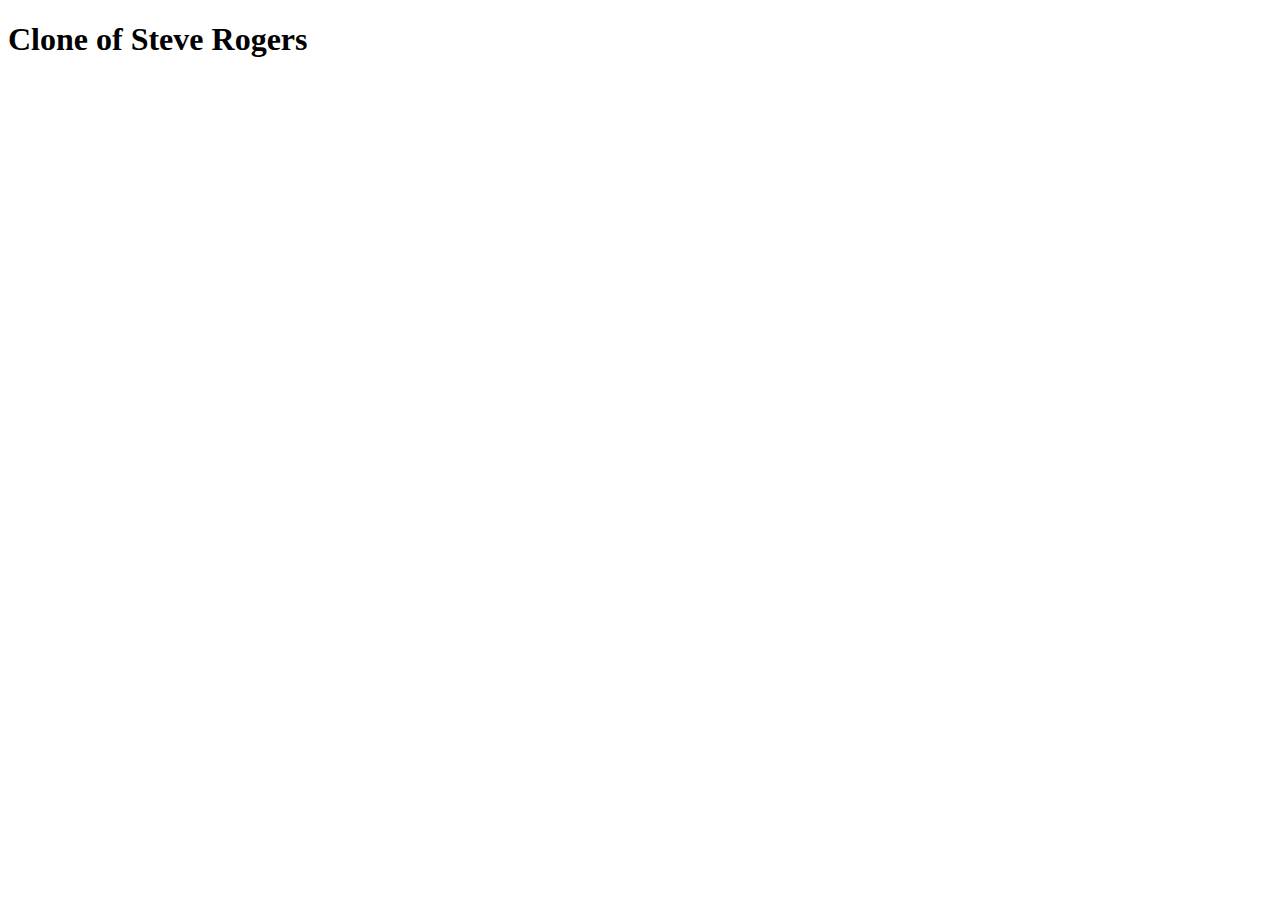
<file: t02/index.html>
<!DOCTYPE html>
<html lang="en">

    <head>
        <meta charset="UTF-8">
            <title>Clone of Steve Rogers</title>
            <meta name="description"content="t02. Clone of Steve Rogers">
    </head>

    <body>
        <h1>Clone of Steve Rogers</h1>
    <script src="js/script.js"> </script>
        <script src = "js/test.js"> </script> <!--uncomment this line when testing-->
        </body>
        
        </html>
</file>
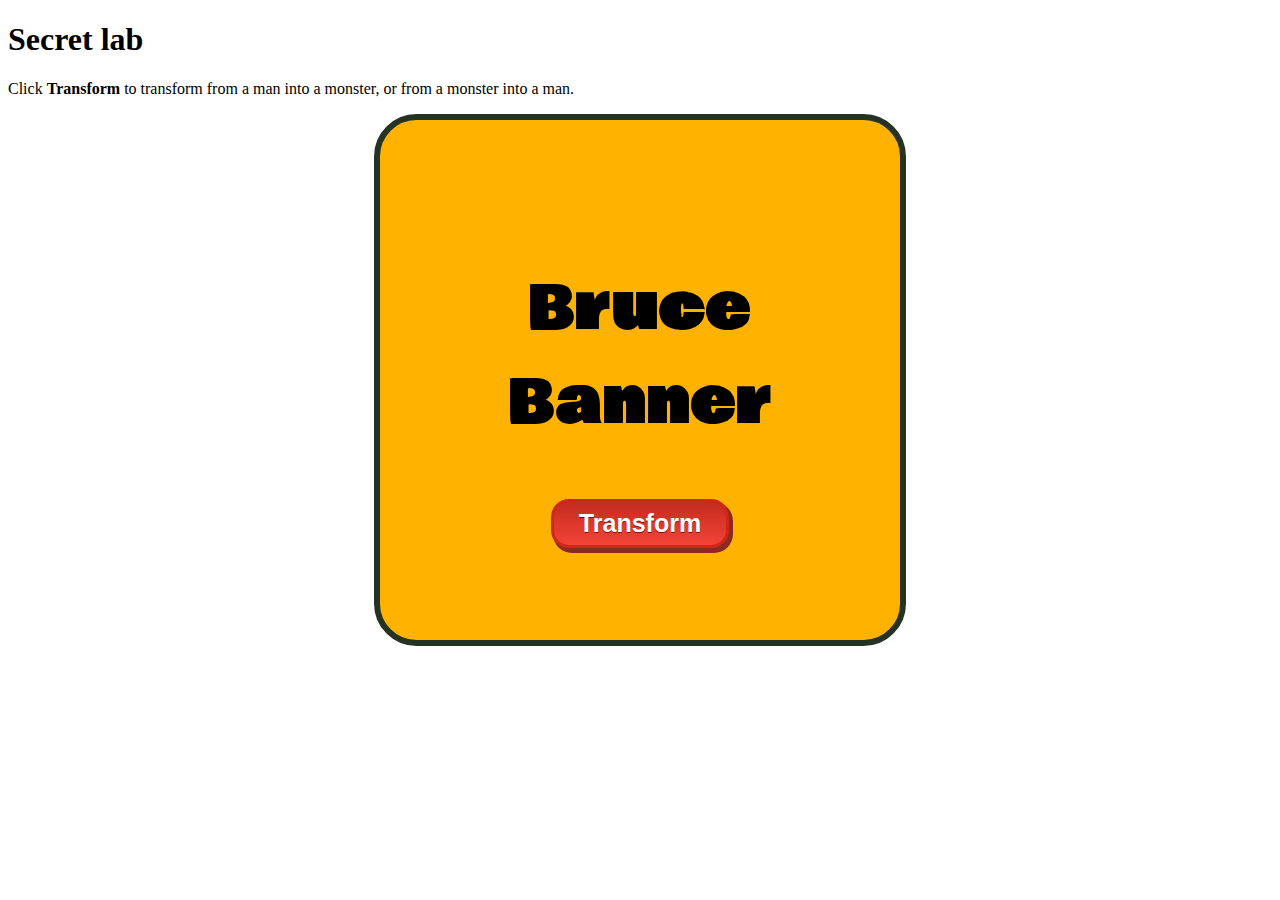
<file: t06/index.html>
<!DOCTYPE html>
<html lang=en>

<head>
    <title>Secret lab</title>
    <meta charset="utf-8">
    <meta name="description" content="t06. Secret lab">
    <link rel="stylesheet" href="./css/style.css">
    <link href="https://fonts.googleapis.com/css2?family=Bowlby+One&display=swap" rel="stylesheet">
</head>

<body>
    <h1>Secret lab</h1>
    <p>
        Click <strong>Transform</strong> to transform from a man into a monster,
        or from a monster into a man.
    </p>
    <div id="lab">
        <h2 id="hero">Bruce Banner</h2>
        <input id="btn" type="button" onclick="transformation()" value="Transform">
    </div>

    <script src="js/script.js"></script>
</body>

</html>
</file>
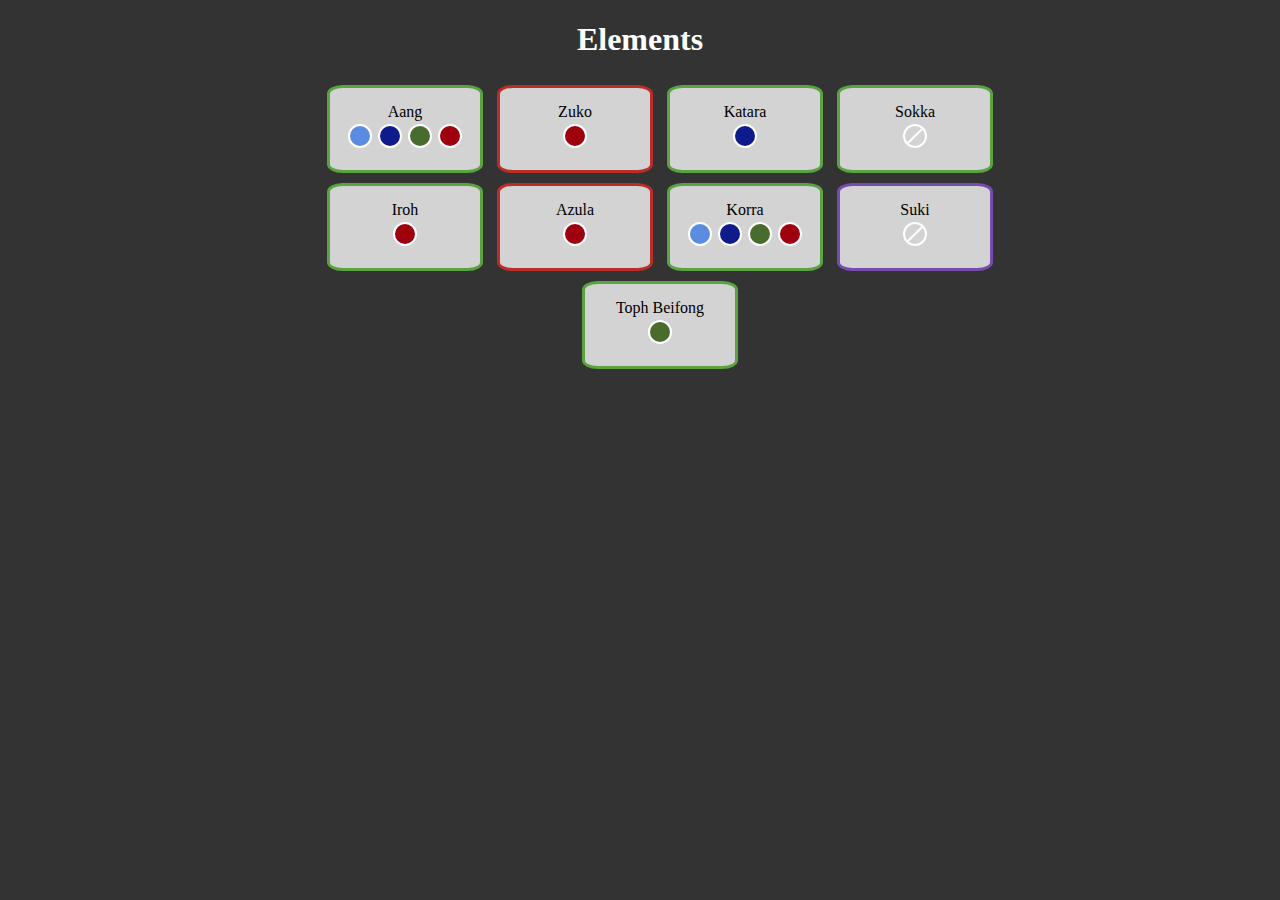
<file: t07/index.html>
<!DOCTYPE html>
<html lang="en">

    <head>
        <head>
            <meta charset="UTF-8">
                <title>Elements</title>
                <meta name="description"content="t07.Elements<">
                    <link rel="stylesheet" href="css/style.css">
                        <link href="https://fonts.googleapis.com/css2?family=Bowlby+One&display=swap"
                        rel="stylesheet">
        </head>

        <body>
            <h1>Elements</h1>
            <ul id="characters">
                <li class="good" data-element="air water earth fire">Aang</li>
                <li class="evil" data-element="fire">Zuko</li>
                <li class="good" data-element="water">Katara</li>
                <li class="good">Sokka</li>
                <li class="good" data-element="fire">Iroh</li>
                <li class="evil" data-element="fire">Azula</li>
                <li class="good" data-element="air water earth fire">Korra</li>
                <li>Suki</li>
                <li class="good" data-element="earth">Toph Beifong</li>
            </ul>
            <script src="js/script.js">
                </script>
        </body>
        
        </html>
</file>
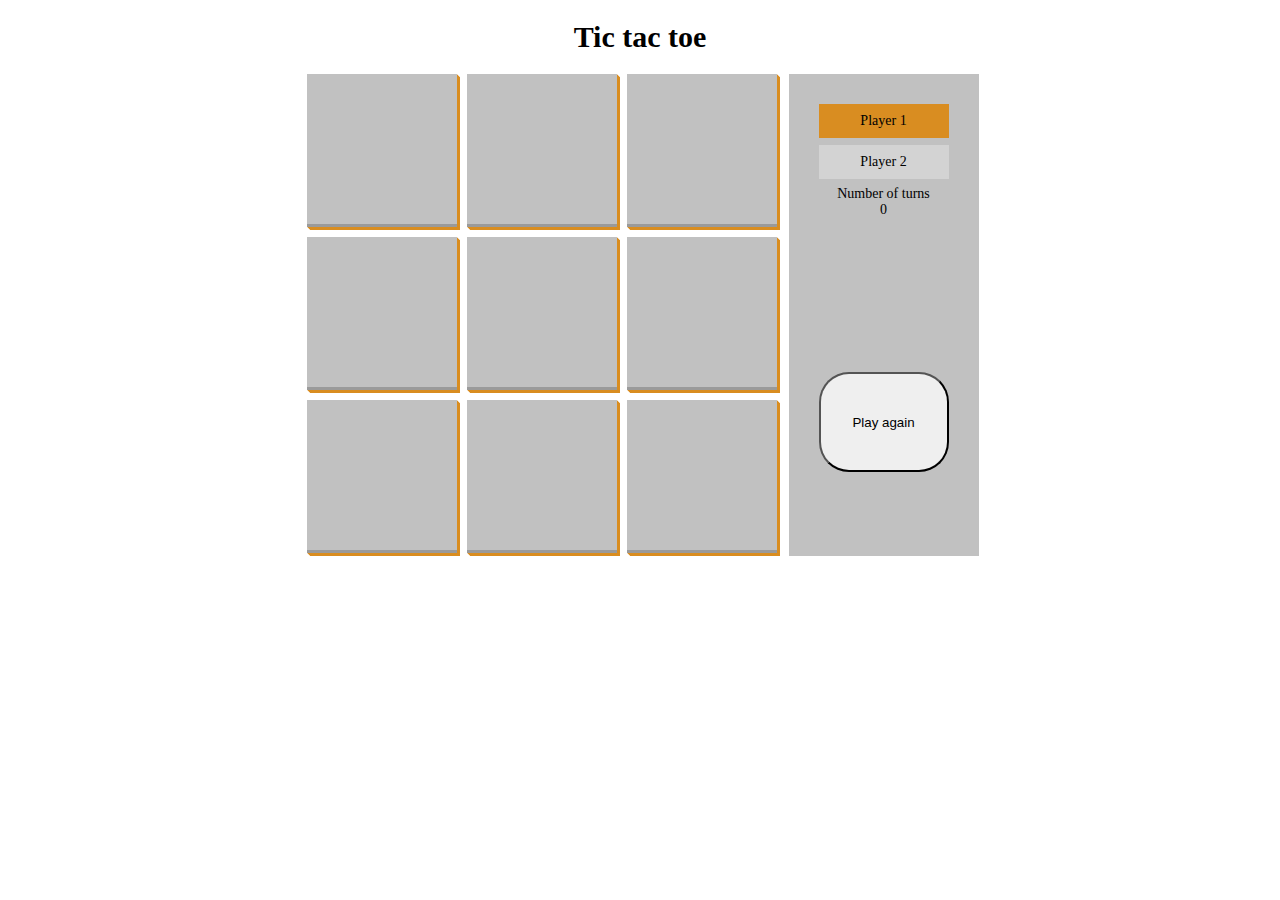
<file: t09/index.html>
<!DOCTYPE html>
<html lang="en">

<head>
    <meta charset="UTF-8">
    <meta name="viewport" content="width=device-width, initial-scale=1.0">
    <title>Tic tac toe</title>
    <link rel="stylesheet" href="css/style.css">
</head>

<body>
    <h1>Tic tac toe</h1>
    <div id="container">
        <div id="area">
            <div class="box"></div>
            <div class="box"></div>
            <div class="box"></div>
            <div class="box"></div>
            <div class="box"></div>
            <div class="box"></div>
            <div class="box"></div>
            <div class="box"></div>
            <div class="box"></div>
        </div>

        <bu class="sidebar">

            <div class="sidebar__info">

                <div id="player1" class="sidebar__player turn">Player 1</div>
                <div id="player2" class="sidebar__player">Player 2</div>
                <p>Number of turns</p>
                <div id="turns-count"></div>
            </div>

            <div class="result"></div>
            <input type="button" id="searchButton" value="Play again" onclick="javascript:Search()" />  <!-- button підключення за допомогою скрипта -->

        </aside>
    </div>
    <script src="js/script.js"></script>
</body>

</html>
</file>
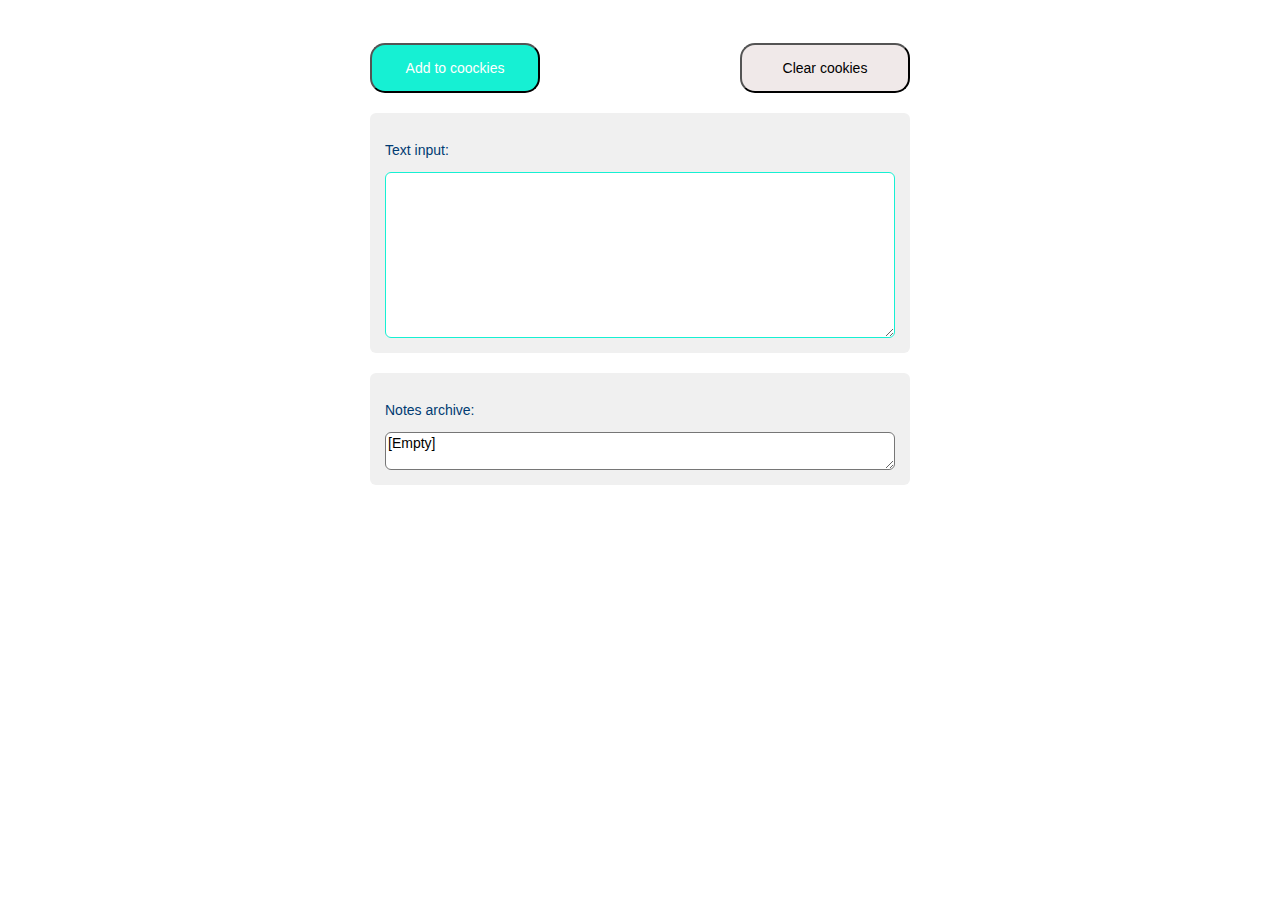
<file: t11/index.html>
<!DOCTYPE html>
<html lang="en">

<head>
    <meta charset="UTF-8">
    <meta name="viewport" content="width=device-width, initial-scale=1.0">
    <title>Notes with cookies</title>
    <link rel="stylesheet" href="css/style.css">
</head>

<body>
    <div class="container">

        <div class="buttons">
            <input type="button" class="add" value="Add to coockies">
            <input type="button" class="clear" value="Clear cookies">
        </div>
        <!-- / -->

        <div class="firstWorkspace">
            <p>Text input:</p>
            <textarea cols="60" name="text" id="box" rows="10"></textarea>
        </div>

        <div class="secondWorkspace">
            <p>Notes archive:</p>
            <textarea id="secondBox" placeholder="[Empty]"></textarea>
        </div>
    </div>
    <script src="js/script.js"></script>

</body>

</html>
</file>
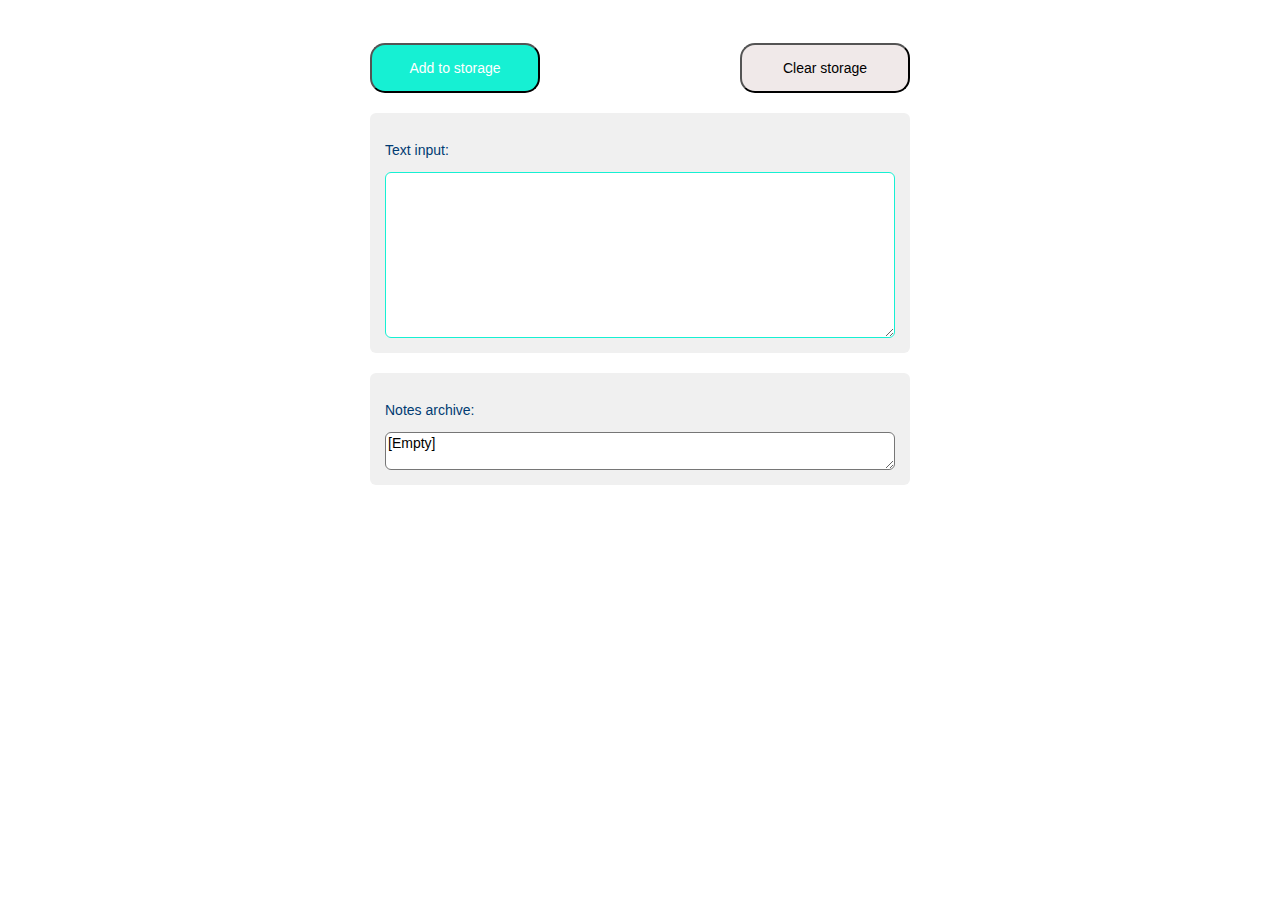
<file: t12/index.html>
<!DOCTYPE html>
<html lang="en">

<head>
    <meta charset="UTF-8">
    <meta name="viewport" content="width=device-width, initial-scale=1.0">
    <title>Notes with cookies</title>
    <link rel="stylesheet" href="css/style.css">
</head>

<body>
    <div class="container">

        <div class="buttons">
            <input type="button" class="add" value="Add to storage">
            <input type="button" class="clear" value="Clear storage">
        </div>
        <!-- / -->

        <div class="firstWorkspace">
            <p>Text input:</p>
            <textarea cols="60" name="text" id="box" rows="10"></textarea>
        </div>

        <div class="secondWorkspace">
            <p>Notes archive:</p>
            <textarea id="secondBox" placeholder="[Empty]"></textarea>
        </div>
    </div>
    <script src="js/script.js"></script>

</body>

</html>
</file>
<file: t06/css/style.css>
#lab {
    display: flex;
    align-items: center;
    justify-content: center;
    padding: 10px;
    border-radius: 8%;
    width: 500px;
    height: 500px;
    margin: auto;
    flex-direction: column;
    background: #ffb300;
    border: 6px solid#253324;
    text-align: center;
  }

  #btn {
    display: inline-block;
    padding: 7px 25px;
    cursor: pointer;
    box-shadow: 3px 4px 0 1px #8a2a21;
    background: #c62d1f linear-gradient(to bottom, #c62d1f 5%, #f24437 100%);
    border-radius: 18px;
    border: 3px solid#d02718;
    color: #ffffff;
    text-align: center;
    font-size: 25px;
    font-weight: bold;
    text-decoration: none;
    text-shadow: 0 1px 0 #810e05;
  }

  #btn:hover {
    background: #f24437 linear-gradient(to bottom, #f24437 5%, #c62d1f 100%);
  }

  #btn:active {
    position: relative;
    top: 1px;
  }
  
  #hero {
    font-size: 60px;
    font-family: "Bowlby One", cursive;
    letter-spacing: 2px;
  }
</file>
<file: t07/css/style.css>
body {
  background-color: #333;
  text-align: center;
  max-width: 800px;
  margin: 0 auto;
}

h1 {color: white;}

li {
  list-style: none;
  display: inline-block;
  background-color: lightgrey;
  padding: 15px;
  margin: 5px;
  border-radius: 10%;
  text-align: center;
  border: none;
  width: 120px;
}
.good {
  border: 3px solid#59a440;
}
.evil {
  border: 3px solid#ba2d29;
}
.unknown {
  border: 3px solid#764cae;
}
.elem {
  display: inline-block;
  width: 20px;
  height: 20px;
  border-radius: 50%;
  border: 2px solid white;
  margin: 3px;
}
.air {
  background-color: #5a8de1;
}
.water {background-color: #0f1b8b;}
.earth {background-color: #496b2e;}
.fire {background-color: #9f000e;}
.none {background-color: lightgrey;}

.line {
  position: relative;
  width: 20px;
  height: 2px;
  background-color: white;
  border-radius: 0;
  top: 9px;
  transform: rotate(-225deg);
}
</file>
<file: t09/css/style.css>
.box, .play-btn, #turns-count {
  transition: all .1s ease;
}

h1 {
  font-size: 30px;
  text-align: center;
}

p {
  margin: 0;
  padding: 0;
}

#container {
  display: flex;
  justify-content: center;
}

#area {
  display: grid;
  grid-template-columns: repeat(3, 1fr);
}

.box {
  width: 150px;
  height: 150px;
  border-bottom: 3px solid #9A9A9A;
  background-color: #C1C1C1;
  box-shadow:
    .5px .5px 0 0 #D98D21, 1px 1px 0 0 #D98D21, 1.5px 1.5px 0 0 #D98D21,
    2px 2px 0 0 #D98D21, 2.5px 2.5px 0 0 #D98D21, 3px 3px 0 0 #D98D21;
  margin: 0 5px 10px;
  font-size: 80px;
  font-weight: 500;
  text-align: center;
  line-height: 143px;
  cursor: pointer;
  user-select: none;
}

.box:hover {
  border-bottom: 3px solid transparent;
  box-shadow: none;
}

.box:nth-child(7),
.box:nth-child(8),
.box:nth-child(9) {
  margin-bottom: 3px;
}

.sidebar {
  background-color: #C1C1C1;
  margin-left: 7px;
  padding: 30px;
  font-weight: 500;
  font-size: 14px;
  text-align: center;
  width: 130px;
  display: flex;
  flex-wrap: wrap;
}

.sidebar__player {
  background-color: #D3D3D3;
  text-align: center;
  margin-bottom: 7px;
  padding: 9px 7px;
  cursor: default;
}

.sidebar__info {
  width: 100%;
}

.searchButton {
  background-color: #D3D3D3;
  text-align: center;
  margin-bottom: 7px;
  padding: 9px 7px;
  cursor: default;
}


.turn {
  background-color: #D98D21;
}

#searchButton {
  width: 150px;
  height: 100px;
  border-radius: 30px;
  margin: 0 0 -100px 0;
}
#searchButton:hover {
  background: #D98D21;
}
</file>
<file: t11/css/style.css>
* {
    box-sizing: border-box;
    border-radius: 6px;
    font-family: "Lato", sans-serif;
    font-size: 14px;
    outline: none;
}
body {
    padding: 25px;
    display: flex;
    justify-content: center;
}
.container {
    width: 540px;
    display: flex;
    flex-direction: column;
    justify-content: space-around;
}
.container > .buttons,
.container > .firstWorkspace,
.container > .secondWorkspace {
    margin: 10px 0;
}

/*== button ==*/
.add {
    background-color: rgb(22, 240, 211);
    width: 170px;
    height: 50px;
    border-radius: 15px;
    color: white;
}
.clear {
    background-color: rgb(240, 233, 233);
    width: 170px;
    height: 50px;
    border-radius: 15px;
    color: #000;
}
.firstWorkspace > p,
.secondWorkspace > p {
    color: #003b72;
}
.buttons {
    display: flex;
    justify-content: space-between;
}

/* == == */
.firstWorkspace,
.secondWorkspace {
    background: #f0f0f0;
    display: grid;
    grid-template-columns: 1fr;
    padding: 15px;
}
.firstWorkspace > textarea {
    border-color: rgb(22, 240, 211);
}
#secondBox {
    overflow-y: scroll;
}
</file>
<file: t12/css/style.css>
* {
    box-sizing: border-box;
    border-radius: 6px;
    font-family: "Lato", sans-serif;
    font-size: 14px;
    outline: none;
}
body {
    padding: 25px;
    display: flex;
    justify-content: center;
}
.container {
    width: 540px;
    display: flex;
    flex-direction: column;
    justify-content: space-around;
}
.container > .buttons,
.container > .firstWorkspace,
.container > .secondWorkspace {
    margin: 10px 0;
}

/*== button ==*/
.add {
    background-color: rgb(22, 240, 211);
    width: 170px;
    height: 50px;
    border-radius: 15px;
    color: white;
}
.clear {
    background-color: rgb(240, 233, 233);
    width: 170px;
    height: 50px;
    border-radius: 15px;
    color: #000;
}
.firstWorkspace > p,
.secondWorkspace > p {
    color: #003b72;
}
.buttons {
    display: flex;
    justify-content: space-between;
}

/* == == */
.firstWorkspace,
.secondWorkspace {
    background: #f0f0f0;
    display: grid;
    grid-template-columns: 1fr;
    padding: 15px;
}
.firstWorkspace > textarea {
    border-color: rgb(22, 240, 211);
}
#secondBox {
    overflow-y: scroll;
}
</file>
